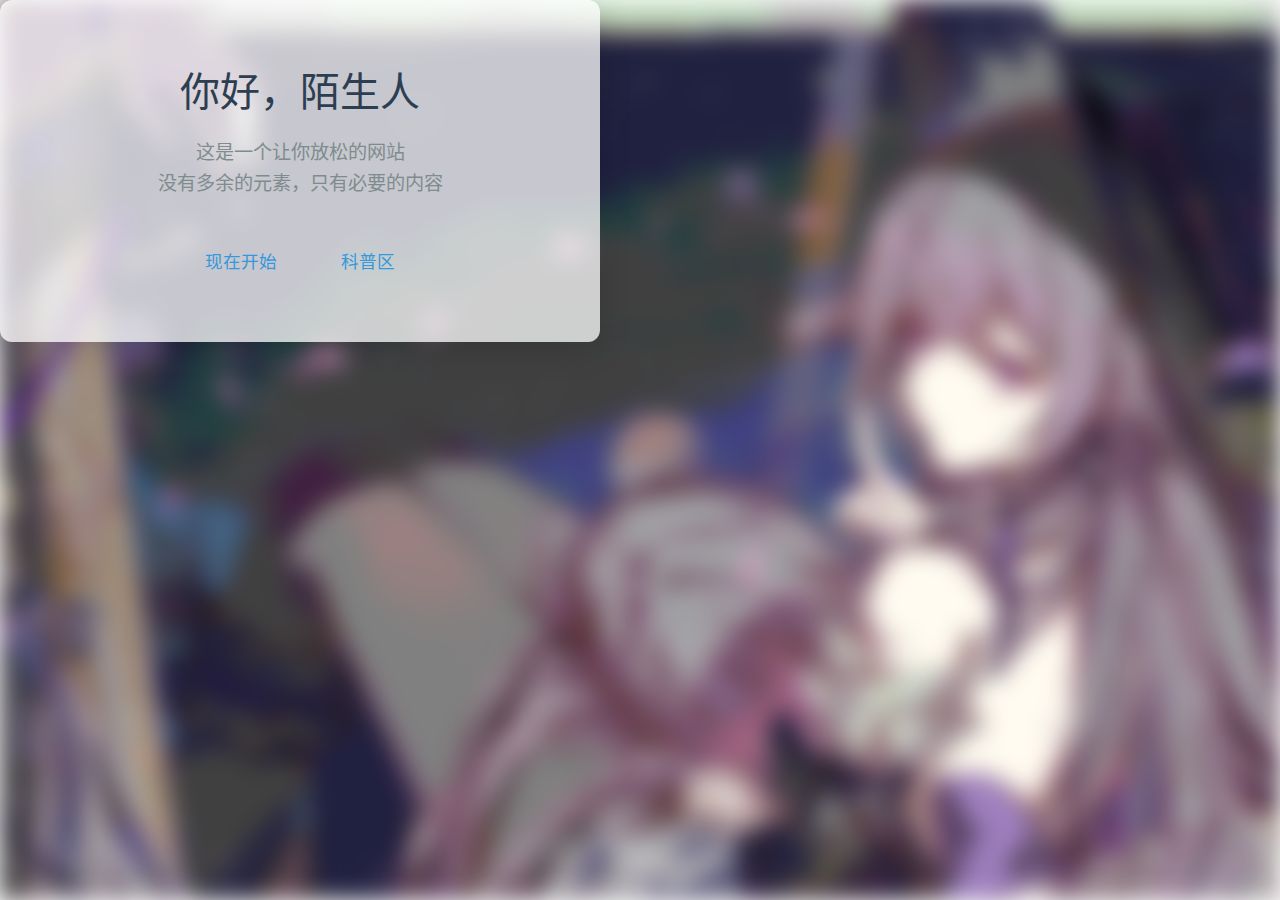
<file: index.html>
﻿<!DOCTYPE html>
<html lang="zh-CN">
<head>
    <meta charset="UTF-8">
    <meta name="viewport" content="width=device-width, initial-scale=1.0">
    <title>TB-SYSTEM的小站</title>
    <link rel="stylesheet" href="script.css">
</head>
<body>
    <div class="container">
        <h1>你好，陌生人</h1>
        <p class="subtitle">
            这是一个让你放松的网站<br>
            没有多余的元素，只有必要的内容
        </p>

        <div class="links">
            <a href="Start/Start.html">现在开始</a>
            <a href="https://kepuqv.hdilp.top">科普区</a>
        </div>
    </div>
</body>
</html>
</file>
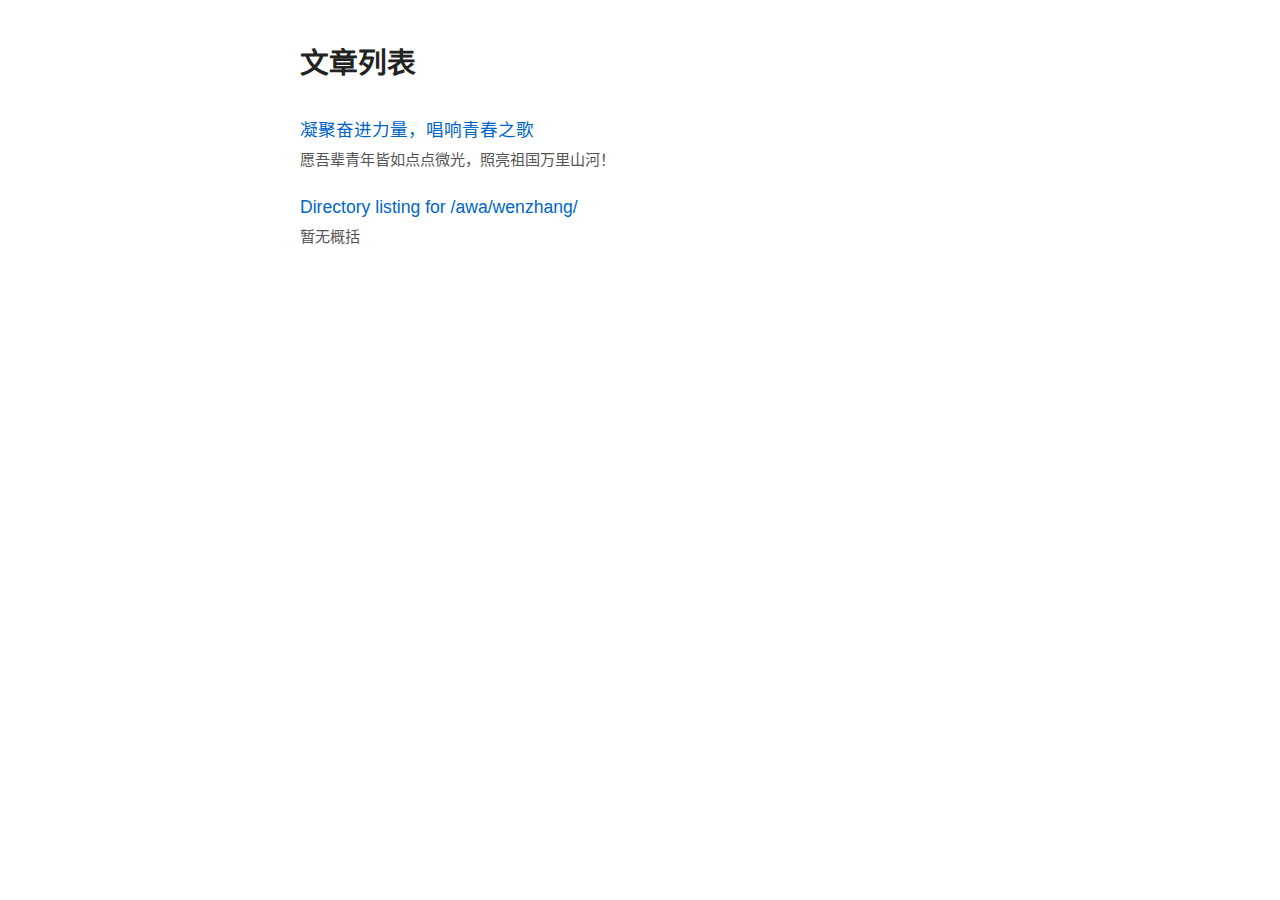
<file: awa/index.html>
<!doctype html>
<html lang="zh-CN">
<head>
  <meta charset="utf-8">
  <title>我的博客</title>
  <meta name="viewport" content="width=device-width, initial-scale=1">
  <link rel="stylesheet" href="css/style.css">
</head>
<body>
  <h1>文章列表</h1>
  <ul id="post-list"></ul>

  <script type="module" src="js/loader.js"></script>
</body>
</html>
</file>
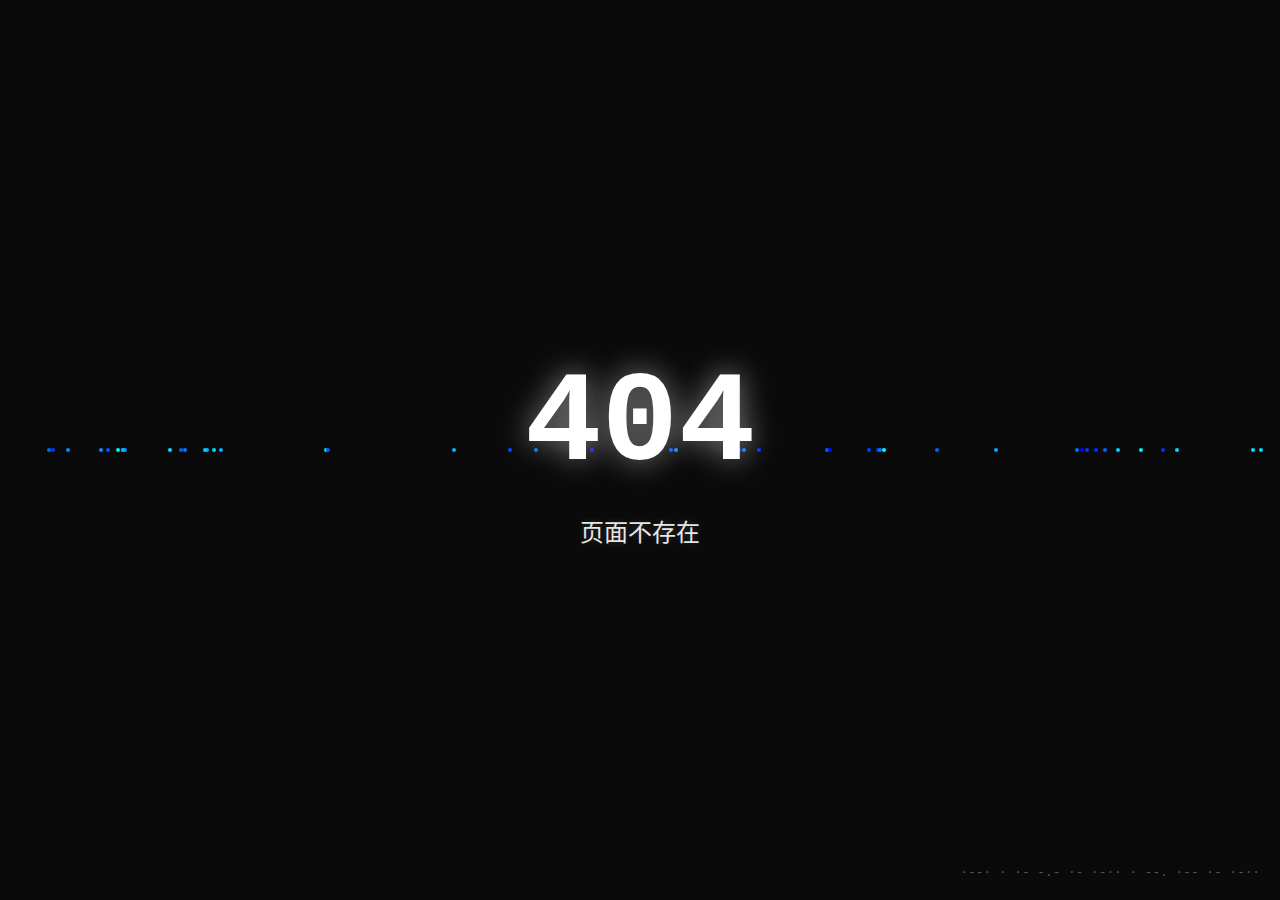
<file: easter-egg/index.html>
<!DOCTYPE html>
<html lang="zh-CN">
<head>
    <meta charset="UTF-8">
    <meta name="viewport" content="width=device-width, initial-scale=1.0">
    <title>404 Not Found</title>
    <link rel="stylesheet" href="styles.css">
</head>
<body>
    <!-- 错误页面伪装 -->
    <div class="error-container">
        <h1>404</h1>
        <p>页面不存在</p>
    </div>

    <!-- 裂缝动画 -->
    <div class="crack"></div>

    <!-- 隐藏触发区域 -->
    <div class="hidden-btn" onclick="activateEasterEgg()"></div>

    <!-- 摩斯密码提示 -->
    <div class="morse-hint">·--· · ·- -.- ·- ·-·· · --. ·-- ·- ·-··</div>

    <!-- 彩蛋内容 -->
    <div class="easter-egg" id="easterEgg">
        <div class="quantum-text" id="quantumText">量子隧穿中...</div>
    </div>

    <script src="script.js"></script>
</body>
</html>
</file>
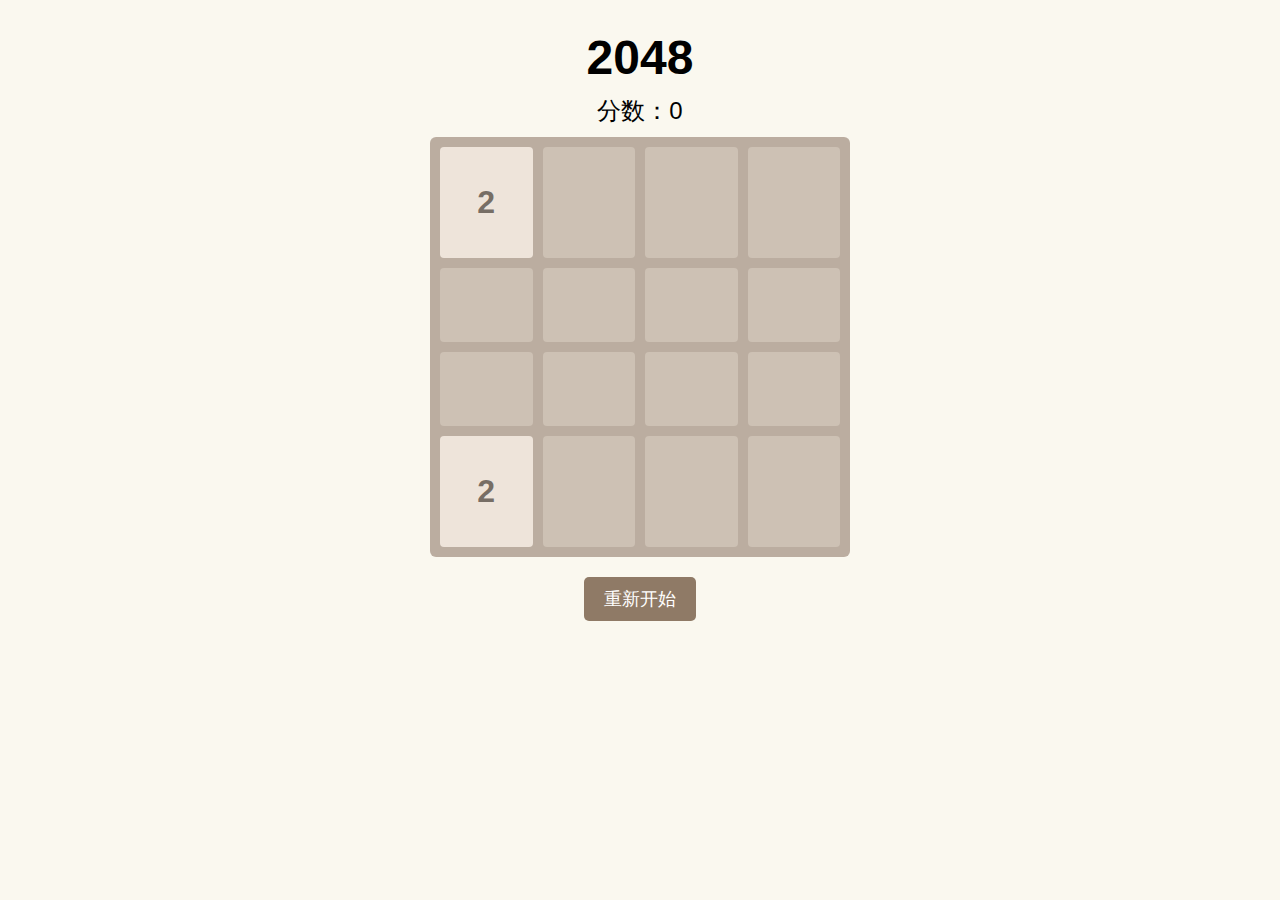
<file: projects/project-1/index.html>
﻿<!DOCTYPE html>
<html lang="zh">
<head>
  <meta charset="UTF-8">
  <title>2048</title>
  <!-- 相对路径：同级目录下的 styles.css -->
  <link rel="stylesheet" href="styles.css">
</head>
<body>
  <h1>2048</h1>
  <div class="score-container">分数：<span id="score">0</span></div>
  <div id="game-board" class="grid-container"></div>
  <button onclick="restart()">重新开始</button>

  <!-- 相对路径：同级目录的 script.js -->
  <script src="script.js"></script>
</body>
</html>
</file>
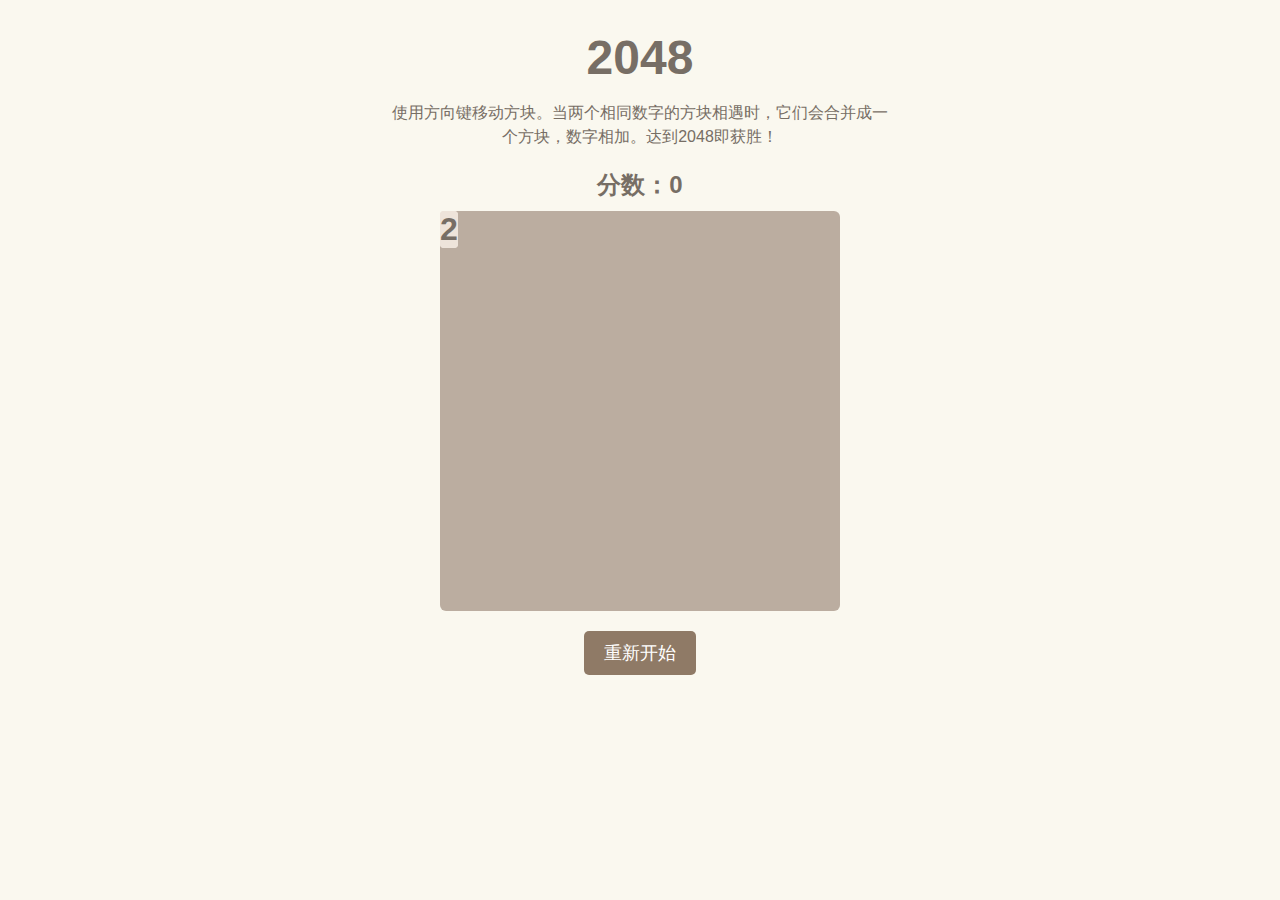
<file: Projects/project-1/index.html>
<!DOCTYPE html>
<html lang="zh">
<head>
  <meta charset="UTF-8">
  <title>2048</title>
  <!-- 相对路径：同级目录下的 styles.css -->
  <link rel="stylesheet" href="styles.css">
</head>
<body>
  <h1>2048</h1>
  <div class="instructions">
    <p>使用方向键移动方块。当两个相同数字的方块相遇时，它们会合并成一个方块，数字相加。达到2048即获胜！</p>
  </div>
  <div class="score-container">分数：<span id="score">0</span></div>
  <div id="game-board" class="grid-container"></div>
  <button onclick="restart()">重新开始</button>

  <!-- 相对路径：同级目录的 script.js -->
  <script src="script.js"></script>
</body>
</html>
</file>
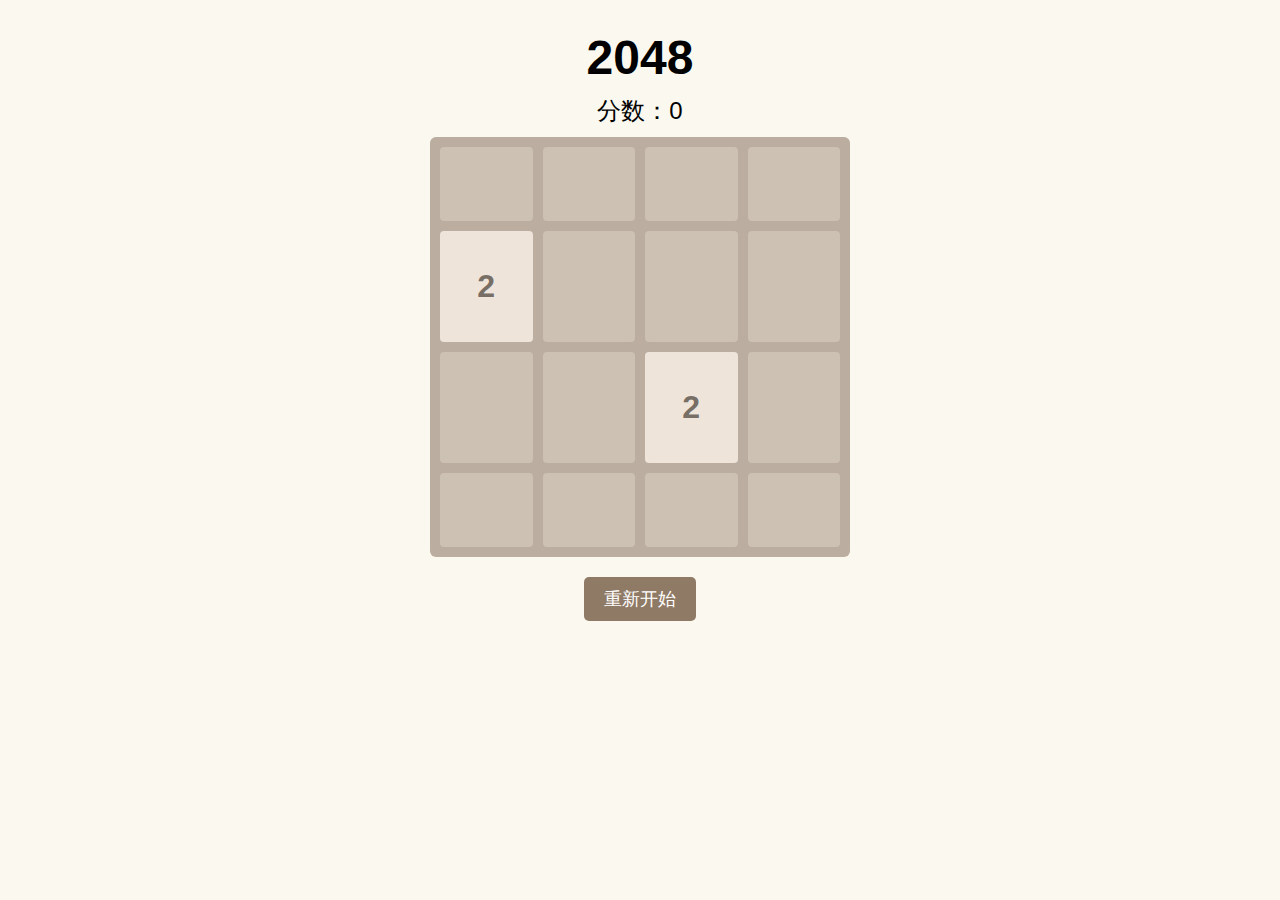
<file: projects/project-2/index.html>
﻿<!DOCTYPE html>
<html lang="zh">
<head>
  <meta charset="UTF-8">
  <title>2048 小游戏</title>
  <!-- 相对路径：同级目录下的 styles.css -->
  <link rel="stylesheet" href="styles.css">
</head>
<body>
  <h1>2048</h1>
  <div class="score-container">分数：<span id="score">0</span></div>
  <div id="game-board" class="grid-container"></div>
  <button onclick="restart()">重新开始</button>

  <!-- 相对路径：同级目录的 script.js -->
  <script src="script.js"></script>
</body>
</html>
</file>
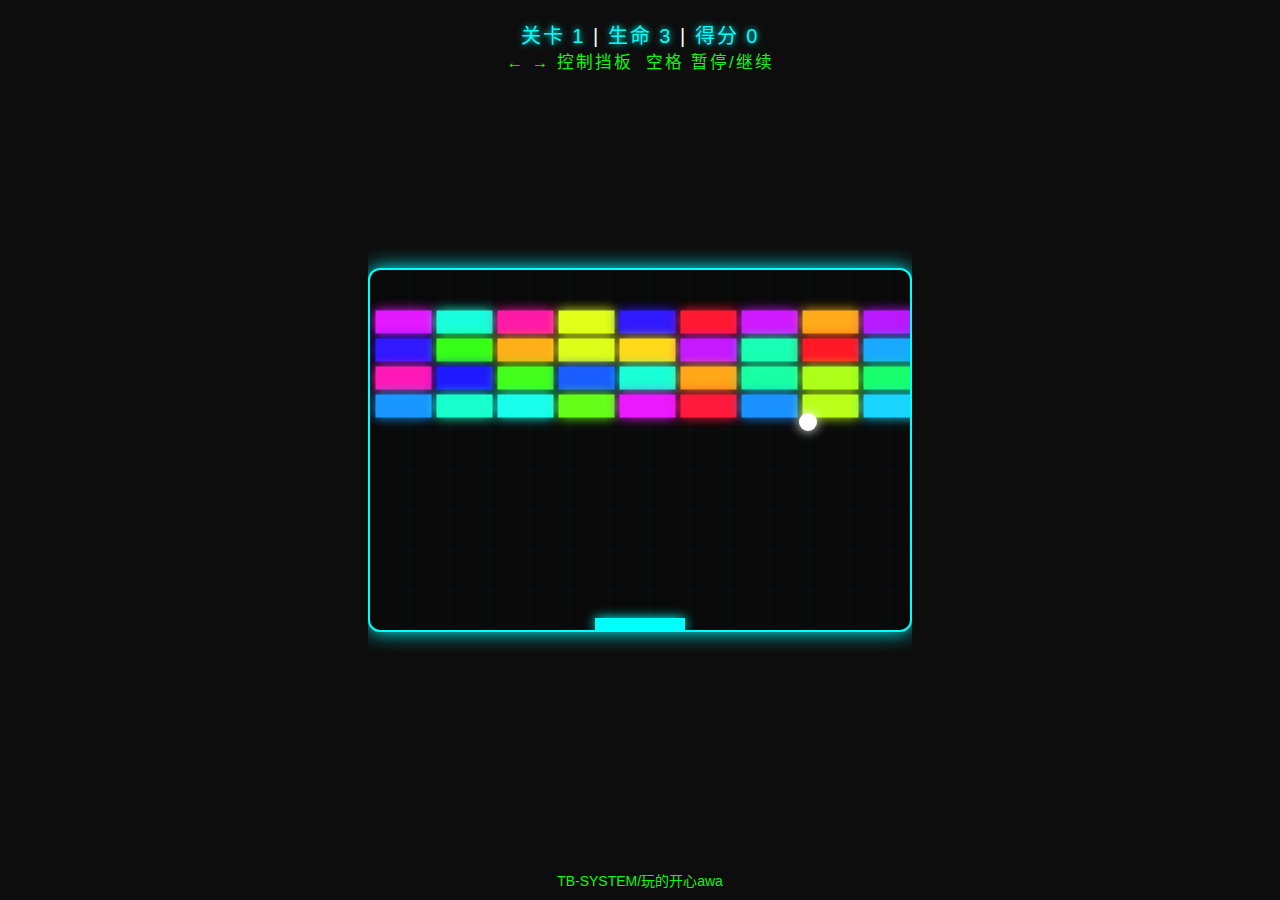
<file: Projets/project-2/index.html>
﻿<!DOCTYPE html>
<html lang="zh-CN">
<head>
  <meta charset="UTF-8" />
  <title>霓虹弹球</title>
  <link rel="stylesheet" href="style.css" />
</head>
<body>
  <div id="ui">
    <span class="glow">关卡 <span id="level">1</span></span> |
    <span class="glow">生命 <span id="lives">3</span></span> |
    <span class="glow">得分 <span id="score">0</span></span><br>
    <small style="color:#0ff80f">← → 控制挡板&nbsp;&nbsp;空格 暂停/继续</small>
  </div>

  <canvas id="gameCanvas" width="540" height="360"></canvas>
  <div id="msg"></div>

  <footer>TB-SYSTEM/玩的开心awa</footer>

  <script src="game.js"></script>
</body>
</html>
</file>
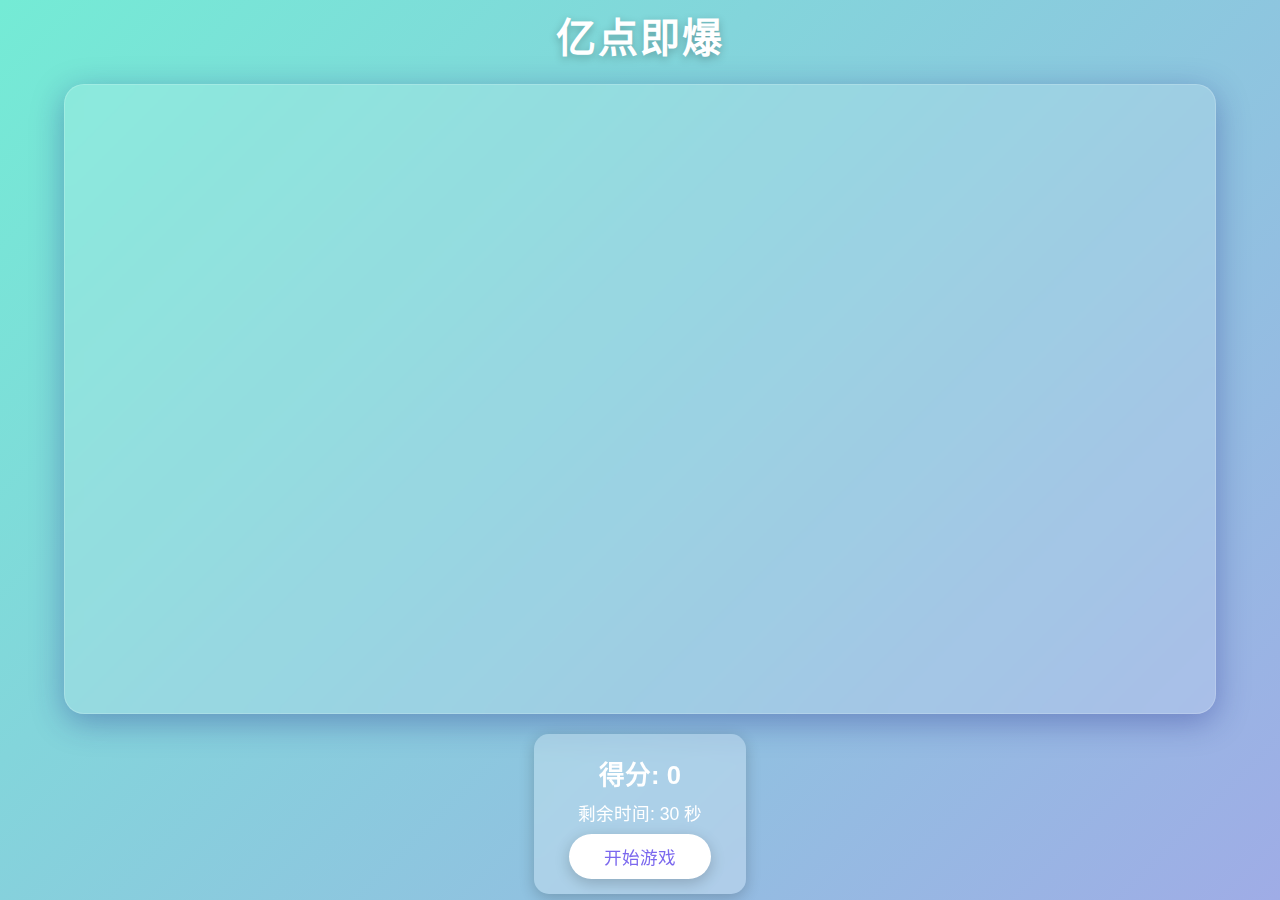
<file: Projets/project-3/index.html>
<!DOCTYPE html>
<html lang="zh-CN">
    <head>
        <meta charset="UTF-8">
        <meta name="viewport" content="width=device-width, initial-scale=1.0">
        <title>亿点即爆</title>
    <style>
    /* 1. 全局美化 */
    *{margin:0;padding:0;box-sizing:border-box;font-family:"Segoe UI",Arial,Helvetica,sans-serif}
    body{background:linear-gradient(135deg,#74ebd5 0%,#9face6 100%);display:flex;flex-direction:column;align-items:center;justify-content:center;height:100vh;color:#fff}
    
    /* 2. 标题 */
    h1{font-size:2.5rem;letter-spacing:2px;margin-bottom:20px;text-shadow:0 3px 8px rgba(0,0,0,.25)}
    
    /* 3. 游戏区域 */
    #gameArea{width:90vw;height:70vh;border-radius:20px;background:rgba(255,255,255,.15);box-shadow:0 8px 32px rgba(31,38,135,.37);backdrop-filter:blur(8px);border:1px solid rgba(255,255,255,.18);position:relative;overflow:hidden}
    
    /* 4. 自定义气球（你的图片） */
    .balloon{
        position:absolute;
        width:80px;height:80px;
        background:url('my-balloon.png') center/contain no-repeat;
        cursor:pointer;
        filter:drop-shadow(0 4px 6px rgba(0,0,0,.2));
        transition:transform .15s;
    }
    .balloon:hover{transform:scale(1.15) rotate(8deg)}
    
    /* 5. 得分板 */
    #scoreBoard{
        margin-top:20px;
        background:rgba(255,255,255,.25);
        padding:15px 35px;
        border-radius:15px;
        backdrop-filter:blur(8px);
        box-shadow:0 4px 15px rgba(0,0,0,.2);
        text-align:center
    }
    #scoreBoard h2{margin:.2em 0;font-size:1.6rem}
    #scoreBoard p{margin:.5em 0;font-size:1.1rem}
    
    /* 6. 按钮 */
    #startBtn{
        padding:10px 35px;
        font-size:1.1rem;
        border:none;
        border-radius:50px;
        background:#fff;
        color:#7b68ee;
        cursor:pointer;
        box-shadow:0 4px 15px rgba(0,0,0,.2);
        transition:all .3s
    }
    #startBtn:hover{background:#7b68ee;color:#fff;transform:translateY(-2px)}
    
    /* 7. 游戏结束面板 */
    #gameOver {
        position: absolute;
        top: 50%;
        left: 50%;
        transform: translate(-50%, -50%);
        background: rgba(255, 255, 255, 0.9);
        padding: 30px;
        border-radius: 15px;
        text-align: center;
        display: none;
        color: #333;
        box-shadow: 0 8px 32px rgba(31, 38, 135, 0.37);
        z-index: 10;
    }
    
    /* 8. 爆炸动画 */
    @keyframes pop {
        0% { transform: scale(1); opacity: 1; }
        50% { transform: scale(1.2); opacity: 0.7; }
        100% { transform: scale(0); opacity: 0; }
    }
    
    </style>
    </head>
    <body>
        <h1>亿点即爆</h1>
        
        <div id="gameArea"></div>
        
        <div id="scoreBoard">
            <h2>得分: <span id="score">0</span></h2>
            <p>剩余时间: <span id="time">30</span> 秒</p>
            <button id="startBtn" onclick="startGame()">开始游戏</button>
        </div>
    
        <script>
            let score = 0;
            let timeLeft = 30;
            let gameActive = false;
            let balloonInterval;
            let timerInterval;
    
            const colors = ['#FF6B6B', '#4ECDC4', '#45B7D1', '#96CEB4', '#FECA57', '#FF9FF3', '#54A0FF'];
            const gameArea = document.getElementById('gameArea');
            const scoreDisplay = document.getElementById('score');
            const timeDisplay = document.getElementById('time');
    
            function createBalloon() {
                const balloon = document.createElement('div');
                balloon.className = 'balloon';
                
                // 随机颜色 (如果my-balloon.png不存在，则使用纯色背景)
                const color = colors[Math.floor(Math.random() * colors.length)];
                balloon.style.backgroundColor = color;
                
                // 随机位置
                const x = Math.random() * (gameArea.offsetWidth - 60);
                const y = Math.random() * (gameArea.offsetHeight - 100);
                balloon.style.left = x + 'px';
                balloon.style.top = y + 'px';
                
                // 点击事件
                balloon.addEventListener('click', () => {
                    if (!gameActive) return;
                    
                    
                    score += 10;
                    scoreDisplay.textContent = score;
                    
                    // 爆炸动画
                    balloon.style.animation = 'pop 0.3s ease-out forwards';
                    setTimeout(() => balloon.remove(), 300);
                    
                    // 播放爆炸音效（使用Web Audio API生成）
                    playPopSound();
                });
                
                gameArea.appendChild(balloon);
                
                // 3秒后自动消失
                setTimeout(() => {
                    if (balloon.parentNode) {
                        balloon.remove();
                    }
                }, 3000);
            }
    
            function playPopSound() {
                try {
                    const audioContext = new (window.AudioContext || window.webkitAudioContext)();
                    const oscillator = audioContext.createOscillator();
                    const gainNode = audioContext.createGain();
                    
                    oscillator.connect(gainNode);
                    gainNode.connect(audioContext.destination);
                    
                    oscillator.frequency.setValueAtTime(800, audioContext.currentTime);
                    oscillator.type = 'sine';
                    
                    gainNode.gain.setValueAtTime(0.3, audioContext.currentTime);
                    gainNode.gain.exponentialRampToValueAtTime(0.01, audioContext.currentTime + 0.1);
                    
                    oscillator.start(audioContext.currentTime);
                    oscillator.stop(audioContext.currentTime + 0.1);
                } catch (e) {
                    // 如果音频API不可用，则静默失败
                    console.log("Audio not supported");
                }
            }
    
            function startGame() {
                score = 0;
                timeLeft = 30;
                gameActive = true;
                
                scoreDisplay.textContent = score;
                timeDisplay.textContent = timeLeft;
                
                document.getElementById('startBtn').style.display = 'none';
                
                // 清除所有气球
                gameArea.innerHTML = '';
                
                // 开始生成气球
                balloonInterval = setInterval(() => {
                    if (Math.random() > 0.3) {
                        createBalloon();
                    }
                }, 800);
                
                // 倒计时
                timerInterval = setInterval(() => {
                    timeLeft--;
                    timeDisplay.textContent = timeLeft;
                    
                    if (timeLeft <= 0) {
                        endGame();
                    }
                }, 1000);
            }
    
            function endGame() {
                gameActive = false;
                clearInterval(balloonInterval);
                clearInterval(timerInterval);
                
                // 高亮显示最终得分
                scoreDisplay.parentElement.style.color = '#FFD700';
                scoreDisplay.parentElement.style.fontWeight = 'bold';
                scoreDisplay.parentElement.style.fontSize = '1.8rem';
                
                document.getElementById('startBtn').style.display = 'inline-block';
                
                // 清除所有气球
                gameArea.innerHTML = '';
            }
    
            function resetGame() {
                // 重置得分显示样式
                scoreDisplay.parentElement.style.color = '';
                scoreDisplay.parentElement.style.fontWeight = '';
                scoreDisplay.parentElement.style.fontSize = '';
                
                endGame();
                startGame();
            }
    
            // 防止右键菜单
            gameArea.addEventListener('contextmenu', e => e.preventDefault());
        </script>
    </body>
    </html>
</file>
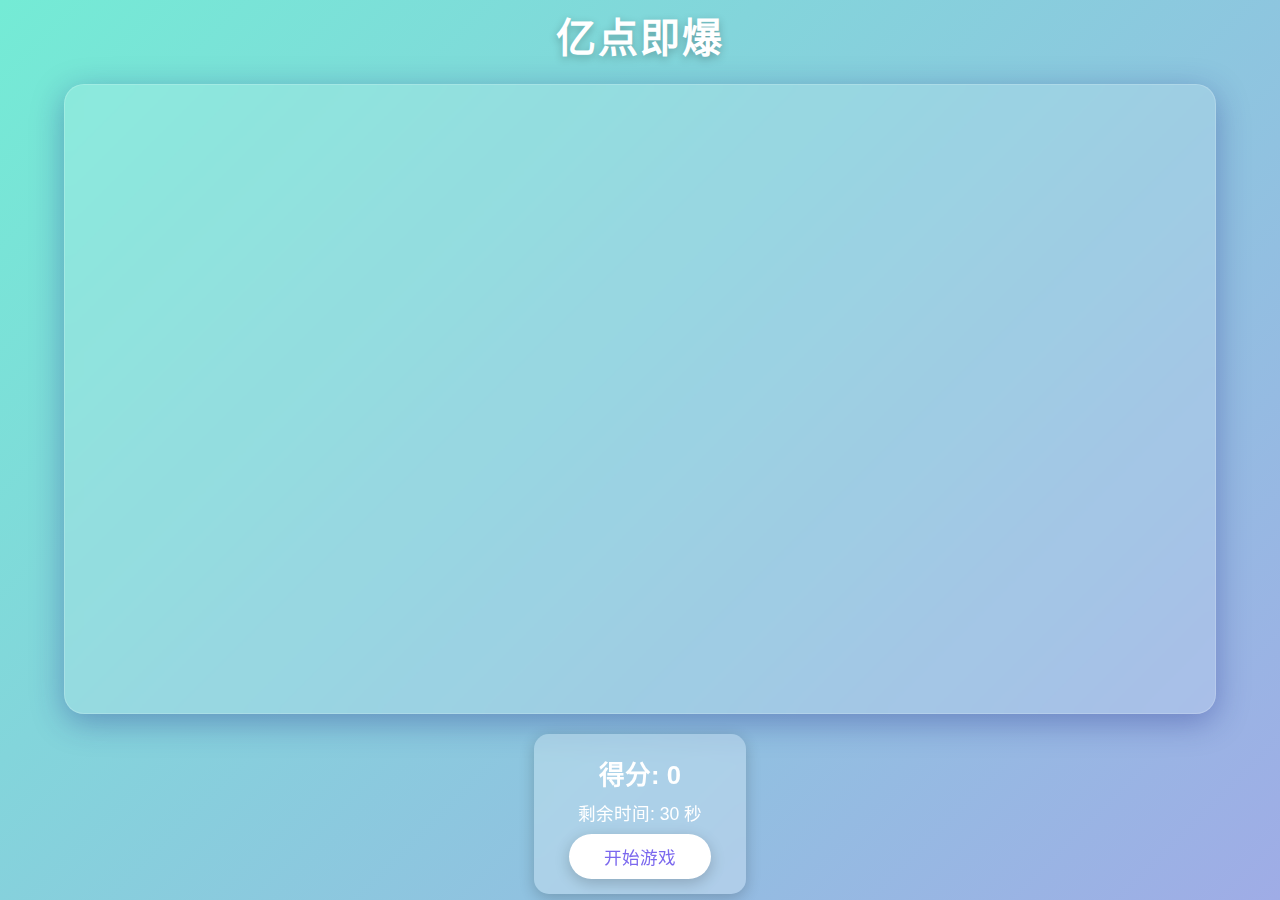
<file: zhenghuo/zheng-1/index.html>
<!DOCTYPE html>
<html lang="zh-CN">
<head>
    <meta charset="UTF-8">
    <meta name="viewport" content="width=device-width, initial-scale=1.0">
    <title>亿点即爆</title>
<style>
/* 1. 全局美化 */
*{margin:0;padding:0;box-sizing:border-box;font-family:"Segoe UI",Arial,Helvetica,sans-serif}
body{background:linear-gradient(135deg,#74ebd5 0%,#9face6 100%);display:flex;flex-direction:column;align-items:center;justify-content:center;height:100vh;color:#fff}

/* 2. 标题 */
h1{font-size:2.5rem;letter-spacing:2px;margin-bottom:20px;text-shadow:0 3px 8px rgba(0,0,0,.25)}

/* 3. 游戏区域 */
#gameArea{width:90vw;height:70vh;border-radius:20px;background:rgba(255,255,255,.15);box-shadow:0 8px 32px rgba(31,38,135,.37);backdrop-filter:blur(8px);border:1px solid rgba(255,255,255,.18);position:relative;overflow:hidden}

/* 4. 自定义气球（你的图片） */
.balloon{
    position:absolute;
    width:80px;height:80px;
    background:url('my-balloon.png') center/contain no-repeat;
    cursor:pointer;
    filter:drop-shadow(0 4px 6px rgba(0,0,0,.2));
    transition:transform .15s;
}
.balloon:hover{transform:scale(1.15) rotate(8deg)}

/* 5. 得分板 */
#scoreBoard{
    margin-top:20px;
    background:rgba(255,255,255,.25);
    padding:15px 35px;
    border-radius:15px;
    backdrop-filter:blur(8px);
    box-shadow:0 4px 15px rgba(0,0,0,.2);
    text-align:center
}
#scoreBoard h2{margin:.2em 0;font-size:1.6rem}
#scoreBoard p{margin:.5em 0;font-size:1.1rem}

/* 6. 按钮 */
#startBtn{
    padding:10px 35px;
    font-size:1.1rem;
    border:none;
    border-radius:50px;
    background:#fff;
    color:#7b68ee;
    cursor:pointer;
    box-shadow:0 4px 15px rgba(0,0,0,.2);
    transition:all .3s
}
#startBtn:hover{background:#7b68ee;color:#fff;transform:translateY(-2px)}

/* 7. 游戏结束面板 */
#gameOver {
    position: absolute;
    top: 50%;
    left: 50%;
    transform: translate(-50%, -50%);
    background: rgba(255, 255, 255, 0.9);
    padding: 30px;
    border-radius: 15px;
    text-align: center;
    display: none;
    color: #333;
    box-shadow: 0 8px 32px rgba(31, 38, 135, 0.37);
    z-index: 10;
}

/* 8. 爆炸动画 */
@keyframes pop {
    0% { transform: scale(1); opacity: 1; }
    50% { transform: scale(1.2); opacity: 0.7; }
    100% { transform: scale(0); opacity: 0; }
}

</style>
</head>
<body>
    <h1>亿点即爆</h1>
    
    <div id="gameArea"></div>
    
    <div id="scoreBoard">
        <h2>得分: <span id="score">0</span></h2>
        <p>剩余时间: <span id="time">30</span> 秒</p>
        <button id="startBtn" onclick="startGame()">开始游戏</button>
    </div>

    <script>
        let score = 0;
        let timeLeft = 30;
        let gameActive = false;
        let balloonInterval;
        let timerInterval;

        const colors = ['#FF6B6B', '#4ECDC4', '#45B7D1', '#96CEB4', '#FECA57', '#FF9FF3', '#54A0FF'];
        const gameArea = document.getElementById('gameArea');
        const scoreDisplay = document.getElementById('score');
        const timeDisplay = document.getElementById('time');

        function createBalloon() {
            const balloon = document.createElement('div');
            balloon.className = 'balloon';
            
            // 随机颜色 (如果my-balloon.png不存在，则使用纯色背景)
            const color = colors[Math.floor(Math.random() * colors.length)];
            balloon.style.backgroundColor = color;
            
            // 随机位置
            const x = Math.random() * (gameArea.offsetWidth - 60);
            const y = Math.random() * (gameArea.offsetHeight - 100);
            balloon.style.left = x + 'px';
            balloon.style.top = y + 'px';
            
            // 点击事件
            balloon.addEventListener('click', () => {
                if (!gameActive) return;
                
                
                score += 10;
                scoreDisplay.textContent = score;
                
                // 爆炸动画
                balloon.style.animation = 'pop 0.3s ease-out forwards';
                setTimeout(() => balloon.remove(), 300);
                
                // 播放爆炸音效（使用Web Audio API生成）
                playPopSound();
            });
            
            gameArea.appendChild(balloon);
            
            // 3秒后自动消失
            setTimeout(() => {
                if (balloon.parentNode) {
                    balloon.remove();
                }
            }, 3000);
        }

        function playPopSound() {
            try {
                const audioContext = new (window.AudioContext || window.webkitAudioContext)();
                const oscillator = audioContext.createOscillator();
                const gainNode = audioContext.createGain();
                
                oscillator.connect(gainNode);
                gainNode.connect(audioContext.destination);
                
                oscillator.frequency.setValueAtTime(800, audioContext.currentTime);
                oscillator.type = 'sine';
                
                gainNode.gain.setValueAtTime(0.3, audioContext.currentTime);
                gainNode.gain.exponentialRampToValueAtTime(0.01, audioContext.currentTime + 0.1);
                
                oscillator.start(audioContext.currentTime);
                oscillator.stop(audioContext.currentTime + 0.1);
            } catch (e) {
                // 如果音频API不可用，则静默失败
                console.log("Audio not supported");
            }
        }

        function startGame() {
            score = 0;
            timeLeft = 30;
            gameActive = true;
            
            scoreDisplay.textContent = score;
            timeDisplay.textContent = timeLeft;
            
            document.getElementById('startBtn').style.display = 'none';
            
            // 清除所有气球
            gameArea.innerHTML = '';
            
            // 开始生成气球
            balloonInterval = setInterval(() => {
                if (Math.random() > 0.3) {
                    createBalloon();
                }
            }, 800);
            
            // 倒计时
            timerInterval = setInterval(() => {
                timeLeft--;
                timeDisplay.textContent = timeLeft;
                
                if (timeLeft <= 0) {
                    endGame();
                }
            }, 1000);
        }

        function endGame() {
            gameActive = false;
            clearInterval(balloonInterval);
            clearInterval(timerInterval);
            
            // 高亮显示最终得分
            scoreDisplay.parentElement.style.color = '#FFD700';
            scoreDisplay.parentElement.style.fontWeight = 'bold';
            scoreDisplay.parentElement.style.fontSize = '1.8rem';
            
            document.getElementById('startBtn').style.display = 'inline-block';
            
            // 清除所有气球
            gameArea.innerHTML = '';
        }

        function resetGame() {
            // 重置得分显示样式
            scoreDisplay.parentElement.style.color = '';
            scoreDisplay.parentElement.style.fontWeight = '';
            scoreDisplay.parentElement.style.fontSize = '';
            
            endGame();
            startGame();
        }

        // 防止右键菜单
        gameArea.addEventListener('contextmenu', e => e.preventDefault());
    </script>
</body>
</html>
</file>
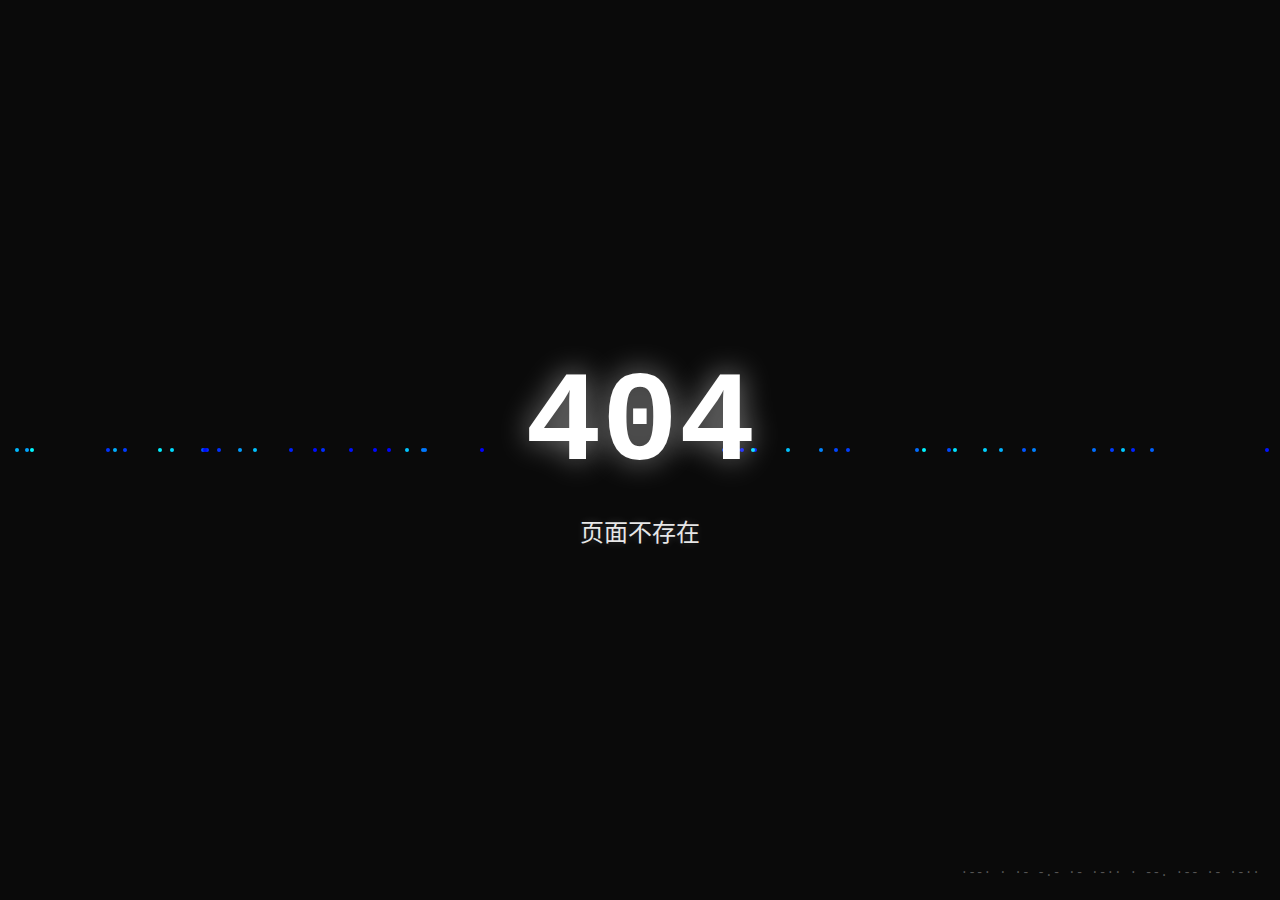
<file: easter-egg/inbex.html>
<!DOCTYPE html>
<html lang="zh-CN">
<head>
    <meta charset="UTF-8">
    <meta name="viewport" content="width=device-width, initial-scale=1.0">
    <title>404 Not Found</title>
    <link rel="stylesheet" href="styles.css">
</head>
<body>
    <!-- 错误页面伪装 -->
    <div class="error-container">
        <h1>404</h1>
        <p>页面不存在</p>
    </div>

    <!-- 裂缝动画 -->
    <div class="crack"></div>

    <!-- 隐藏触发区域 -->
    <div class="hidden-btn" onclick="activateEasterEgg()"></div>

    <!-- 摩斯密码提示 -->
    <div class="morse-hint">·--· · ·- -.- ·- ·-·· · --. ·-- ·- ·-··</div>

    <!-- 彩蛋内容 -->
    <div class="easter-egg" id="easterEgg">
        <div class="quantum-text" id="quantumText">量子隧穿中...awa</div>
    </div>

    <script src="script.js"></script>
</body>
</html>
</file>
<file: script.css>
/* ===== 全局重置 ===== */
* {
    margin: 0;
    padding: 0;
    box-sizing: border-box;
}

/* 背景图 */
body::before {
    content: '';
    position: absolute;
    inset: 0;
    background-image: url('../assets/bg-home.jpg');
    background-size: cover;
    background-position: center;
    filter: blur(12px) brightness(1);
    z-index: -2;
}

/* ===== 主容器 ===== */
.container {
    position: relative;
    z-index: 1;
    max-width: 600px;
    width: 100%;
    padding: 60px 40px;
    background: rgba(255, 255, 255, 0.75);
    border-radius: 12px;
    box-shadow: 0 8px 32px rgba(0, 0, 0, 0.15);
    text-align: center;
}

h1 {
    font-size: 2.5em;
    font-weight: 300;
    margin-bottom: 20px;
    color: #2c3e50;
}

.subtitle {
    font-size: 1.2em;
    color: #7f8c8d;
    margin-bottom: 40px;
    line-height: 1.6;
}

.links {
    display: flex;
    justify-content: center;
    gap: 30px;
    flex-wrap: wrap;
}

.links a {
    color: #3498db;
    text-decoration: none;
    font-size: 1.1em;
    transition: all 0.3s ease;
    padding: 8px 16px;
    border: 1px solid transparent;
    border-radius: 20px;
}

.links a:hover {
    color: #2980b9;
    border-color: #3498db;
    background: rgba(52, 152, 219, 0.05);
}

@media (max-width: 480px) {
    h1 { font-size: 2em; }
    .subtitle { font-size: 1em; }
    .links { flex-direction: column; gap: 15px; }
}
</file>
<file: awa/css/style.css>
/* 全局 */
*{margin:0;padding:0;box-sizing:border-box}
body{
  font-family:-apple-system,BlinkMacSystemFont,"Helvetica Neue",sans-serif;
  background:#fff;
  color:#222;
  max-width:720px;
  margin:40px auto;
  padding:0 20px;
  line-height:1.6;
}
h1{margin-bottom:30px;font-weight:600;font-size:1.8rem}
ul{list-style:none}
li{margin-bottom:20px}
a{color:#0066cc;text-decoration:none;font-size:1.1rem}
a:hover{text-decoration:underline}
p.summary{margin-top:4px;color:#555;font-size:0.95rem}

/* 搜索框 */
#search-box{
  margin-bottom:25px;
  display:flex;
  align-items:center;
  gap:10px;
}
#search-input{
  flex:1;
  padding:8px 12px;
  border:1px solid #ccc;
  border-radius:4px;
  font-size:1rem;
}
#search-count{color:#666;font-size:.9rem}
/* 搜索结果高亮 */
mark{background:#fffd9e}
</file>
<file: easter-egg/styles.css>
* {
    margin: 0;
    padding: 0;
    box-sizing: border-box;
}

body {
    background: #0a0a0a;
    color: #fff;
    font-family: 'Courier New', monospace;
    overflow: hidden;
    height: 100vh;
    display: flex;
    align-items: center;
    justify-content: center;
}

.error-container {
    text-align: center;
    position: relative;
    z-index: 10;
}

h1 {
    font-size: 8rem;
    color: #ffffff;
    text-shadow: 0 0 30px rgba(255, 255, 255, 0.5);
    animation: pulse 2s ease-in-out infinite;
}

p {
    font-size: 1.5rem;
    color: #ffffff;
    margin-top: 1rem;
    opacity: 0.9;
    text-shadow: 0 0 10px rgba(255, 255, 255, 0.2);
}

/* 神秘裂缝动画 */
.crack {
    position: absolute;
    width: 2px;
    height: 0;
    background: linear-gradient(to bottom, 
        transparent, 
        #00ffff, 
        #ff00ff, 
        transparent);
    top: 50%;
    left: 50%;
    transform: translate(-50%, -50%) rotate(45deg);
    animation: crackGrow 3s ease-out forwards;
    box-shadow: 0 0 20px #00ffff, 0 0 40px #ff00ff;
}

@keyframes crackGrow {
    to {
        height: 100vh;
    }
}

/* 隐藏按钮 */
.hidden-btn {
    position: absolute;
    width: 50px;
    height: 50px;
    top: 50%;
    left: 50%;
    transform: translate(-50%, -50%);
    opacity: 0;
    cursor: pointer;
    z-index: 100;
}

/* 彩蛋内容 */
.easter-egg {
    position: fixed;
    top: 0;
    left: 0;
    width: 100%;
    height: 100%;
    background: radial-gradient(circle, #0a0a0a 0%, #000 100%);
    display: none;
    align-items: center;
    justify-content: center;
    z-index: 1000;
}

.quantum-text {
    font-size: 3rem;
    background: linear-gradient(45deg, #00ffff, #ff00ff, #00ffff);
    background-size: 200% 200%;
    -webkit-background-clip: text;
    -webkit-text-fill-color: transparent;
    animation: gradient 3s ease infinite;
}

@keyframes gradient {
    0% { background-position: 0% 50%; }
    50% { background-position: 100% 50%; }
    100% { background-position: 0% 50%; }
}

/* 量子粒子效果 */
.particle {
    position: absolute;
    width: 4px;
    height: 4px;
    background: #00ffff;
    border-radius: 50%;
    animation: float 10s infinite;
}

@keyframes float {
    0%, 100% {
        transform: translateY(0) translateX(0);
        opacity: 0;
    }
    10% {
        opacity: 1;
    }
    90% {
        opacity: 1;
    }
    100% {
        transform: translateY(-100vh) translateX(100px);
    }
}

@keyframes pulse {
    0%, 100% { transform: scale(1); }
    50% { transform: scale(1.05); }
}

/* 摩斯密码提示 */
.morse-hint {
    position: absolute;
    bottom: 20px;
    right: 20px;
    font-size: 0.8rem;
    color: #555;
    animation: blink 1s infinite;
}

@keyframes blink {
    0%, 50% { opacity: 0; }
    51%, 100% { opacity: 1; }
}
</file>
<file: projects/project-1/styles.css>
﻿body {
  font-family: "Helvetica Neue", sans-serif;
  text-align: center;
  background: #faf8ef;
  margin: 0;
  padding: 20px;
}

h1 {
  font-size: 48px;
  margin: 10px 0;
}

.score-container {
  font-size: 24px;
  margin-bottom: 10px;
}

.grid-container {
  width: 400px;
  height: 400px;
  margin: 0 auto;
  background: #bbada0;
  border-radius: 6px;
  display: grid;
  grid-template-columns: repeat(4, 1fr);
  grid-gap: 10px;
  padding: 10px;
}

.grid-cell {
  background: #cdc1b4;
  font-size: 32px;
  font-weight: bold;
  color: #776e65;
  display: flex;
  align-items: center;
  justify-content: center;
  border-radius: 4px;
}

.tile-2 { background: #eee4da; }
.tile-4 { background: #ede0c8; }
.tile-8 { background: #f2b179; color: #f9f6f2; }
.tile-16 { background: #f59563; color: #f9f6f2; }
.tile-32 { background: #f67c5f; color: #f9f6f2; }
.tile-64 { background: #f65e3b; color: #f9f6f2; }
.tile-128 { background: #edcf72; color: #f9f6f2; font-size: 28px; }
.tile-256 { background: #edcc61; color: #f9f6f2; font-size: 28px; }
.tile-512 { background: #edc850; color: #f9f6f2; font-size: 28px; }
.tile-1024 { background: #edc53f; color: #f9f6f2; font-size: 24px; }
.tile-2048 { background: #edc22e; color: #f9f6f2; font-size: 24px; }

button {
  margin-top: 20px;
  padding: 10px 20px;
  font-size: 18px;
  border-radius: 5px;
  border: none;
  background: #8f7a66;
  color: #fff;
  cursor: pointer;
}
</file>
<file: Projects/project-1/styles.css>
body {
  font-family: "Helvetica Neue", sans-serif;
  text-align: center;
  background: #faf8ef;
  margin: 0;
  padding: 20px;
}

h1 {
  font-size: 48px;
  margin: 10px 0;
  color: #776e65;
}

.instructions {
  max-width: 500px;
  margin: 0 auto 20px;
  color: #776e65;
  line-height: 1.5;
}

.score-container {
  font-size: 24px;
  margin-bottom: 10px;
  color: #776e65;
  font-weight: bold;
}

.grid-container {
  width: 400px;
  height: 400px;
  margin: 0 auto;
  background: #bbada0;
  border-radius: 6px;
  display: grid;
  grid-template-columns: repeat(4, 1fr);
  grid-gap: 10px;
  padding: 10px;
  box-sizing: border-box;
  position: relative;
}

.grid-cell {
  background: #cdc1b4;
  font-size: 32px;
  font-weight: bold;
  color: #776e65;
  display: flex;
  align-items: center;
  justify-content: center;
  border-radius: 4px;
  position: absolute;
  transition: all 0.15s ease-in-out;
}

.tile-new {
  animation: appear 0.2s;
}

.tile-merged {
  animation: pop 0.2s;
}

@keyframes appear {
  from {
    transform: scale(0);
  }
  to {
    transform: scale(1);
  }
}

@keyframes pop {
  0% {
    transform: scale(1);
  }
  50% {
    transform: scale(1.1);
  }
  100% {
    transform: scale(1);
  }
}

.tile-2 { background: #eee4da; }
.tile-4 { background: #ede0c8; }
.tile-8 { background: #f2b179; color: #f9f6f2; }
.tile-16 { background: #f59563; color: #f9f6f2; }
.tile-32 { background: #f67c5f; color: #f9f6f2; }
.tile-64 { background: #f65e3b; color: #f9f6f2; }
.tile-128 { background: #edcf72; color: #f9f6f2; font-size: 28px; }
.tile-256 { background: #edcc61; color: #f9f6f2; font-size: 28px; }
.tile-512 { background: #edc850; color: #f9f6f2; font-size: 28px; }
.tile-1024 { background: #edc53f; color: #f9f6f2; font-size: 24px; }
.tile-2048 { background: #edc22e; color: #f9f6f2; font-size: 24px; }

button {
  margin-top: 20px;
  padding: 10px 20px;
  font-size: 18px;
  border-radius: 5px;
  border: none;
  background: #8f7a66;
  color: #fff;
  cursor: pointer;
}

button:hover {
  background: #7c6954;
}
</file>
<file: projects/project-2/styles.css>
﻿body {
  font-family: "Helvetica Neue", sans-serif;
  text-align: center;
  background: #faf8ef;
  margin: 0;
  padding: 20px;
}

h1 {
  font-size: 48px;
  margin: 10px 0;
}

.score-container {
  font-size: 24px;
  margin-bottom: 10px;
}

.grid-container {
  width: 400px;
  height: 400px;
  margin: 0 auto;
  background: #bbada0;
  border-radius: 6px;
  display: grid;
  grid-template-columns: repeat(4, 1fr);
  grid-gap: 10px;
  padding: 10px;
}

.grid-cell {
  background: #cdc1b4;
  font-size: 32px;
  font-weight: bold;
  color: #776e65;
  display: flex;
  align-items: center;
  justify-content: center;
  border-radius: 4px;
}

.tile-2 { background: #eee4da; }
.tile-4 { background: #ede0c8; }
.tile-8 { background: #f2b179; color: #f9f6f2; }
.tile-16 { background: #f59563; color: #f9f6f2; }
.tile-32 { background: #f67c5f; color: #f9f6f2; }
.tile-64 { background: #f65e3b; color: #f9f6f2; }
.tile-128 { background: #edcf72; color: #f9f6f2; font-size: 28px; }
.tile-256 { background: #edcc61; color: #f9f6f2; font-size: 28px; }
.tile-512 { background: #edc850; color: #f9f6f2; font-size: 28px; }
.tile-1024 { background: #edc53f; color: #f9f6f2; font-size: 24px; }
.tile-2048 { background: #edc22e; color: #f9f6f2; font-size: 24px; }

button {
  margin-top: 20px;
  padding: 10px 20px;
  font-size: 18px;
  border-radius: 5px;
  border: none;
  background: #8f7a66;
  color: #fff;
  cursor: pointer;
}
</file>
<file: Projets/project-2/style.css>
﻿/* 全局霓虹暗黑风 */
html,body{
  margin:0;
  height:100vh;
  display:flex;
  justify-content:center;
  align-items:center;
  background:#0d0d0d;
  font-family:'Segoe UI',Arial;
  color:#fff;
  overflow:hidden;
}

#gameCanvas{
  background:#090909;
  border:2px solid #0ff;
  box-shadow:0 0 20px #0ff;
  border-radius:12px;
}

#ui{
  position:absolute;
  top:20px;
  left:50%;
  transform:translateX(-50%);
  text-align:center;
  font-size:20px;
  letter-spacing:2px;
}

.glow{
  color:#0ff;
  text-shadow:0 0 6px #0ff;
}

#msg{
  position:absolute;
  top:50%;
  left:50%;
  transform:translate(-50%,-50%);
  font-size:28px;
  opacity:0;
  transition:opacity .4s;
  pointer-events:none;
  text-shadow:0 0 10px #0ff;
}

#msg.show{ opacity:1; }

footer{
  position:absolute;
  bottom:10px;
  font-size:14px;
  color:#0ff80f;
}
</file>
